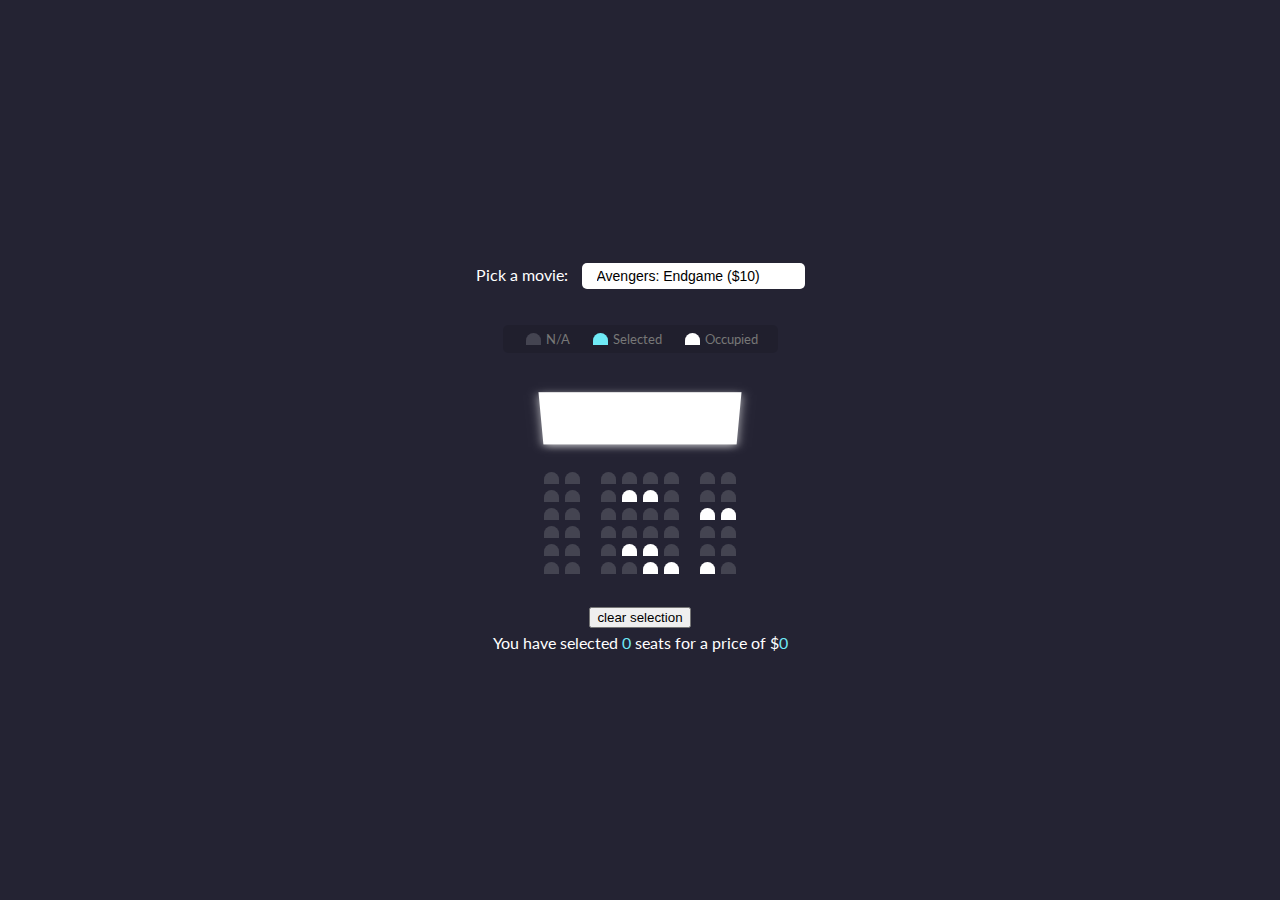
<file: index.html>
<!DOCTYPE html>
<html lang="en">
  <head>
    <meta charset="UTF-8" />
    <meta name="viewport" content="width=device-width, initial-scale=1.0" />
    <meta http-equiv="X-UA-Compatible" content="ie=edge" />
    <link rel="stylesheet" href="style.css" />
    <title>Movie Seat Booking</title>
  </head>
  <body>
    <div class="movie-container">
      <label>Pick a movie:</label>
      <select id="movie">
        <option value="10">Avengers: Endgame ($10)</option>
        <option value="12">Blue is the warmest color ($12)</option>
        <option value="8">The Big Lebowski ($8)</option>
        <option value="9">Interstellar ($9)</option>
      </select>
    </div>

    <ul class="showcase">
      <li>
        <div class="seat"></div>
        <small>N/A</small>
      </li>
      <li>
        <div class="seat selected"></div>
        <small>Selected</small>
      </li>
      <li>
        <div class="seat occupied"></div>
        <small>Occupied</small>
      </li>
    </ul>

    <div class="container">
      <div class="screen"></div>

      <div class="row">
        <div class="seat"></div>
        <div class="seat"></div>
        <div class="seat"></div>
        <div class="seat"></div>
        <div class="seat"></div>
        <div class="seat"></div>
        <div class="seat"></div>
        <div class="seat"></div>
      </div>
      <div class="row">
        <div class="seat"></div>
        <div class="seat"></div>
        <div class="seat"></div>
        <div class="seat occupied"></div>
        <div class="seat occupied"></div>
        <div class="seat"></div>
        <div class="seat"></div>
        <div class="seat"></div>
      </div>
      <div class="row">
        <div class="seat"></div>
        <div class="seat"></div>
        <div class="seat"></div>
        <div class="seat"></div>
        <div class="seat"></div>
        <div class="seat"></div>
        <div class="seat occupied"></div>
        <div class="seat occupied"></div>
      </div>
      <div class="row">
        <div class="seat"></div>
        <div class="seat"></div>
        <div class="seat"></div>
        <div class="seat"></div>
        <div class="seat"></div>
        <div class="seat"></div>
        <div class="seat"></div>
        <div class="seat"></div>
      </div>
      <div class="row">
        <div class="seat"></div>
        <div class="seat"></div>
        <div class="seat"></div>
        <div class="seat occupied"></div>
        <div class="seat occupied"></div>
        <div class="seat"></div>
        <div class="seat"></div>
        <div class="seat"></div>
      </div>
      <div class="row">
        <div class="seat"></div>
        <div class="seat"></div>
        <div class="seat"></div>
        <div class="seat"></div>
        <div class="seat occupied"></div>
        <div class="seat occupied"></div>
        <div class="seat occupied"></div>
        <div class="seat"></div>
      </div>
    </div>
    <button id="btn">clear selection</button>

    <p class="text">
      You have selected <span id="count">0</span> seats for a price of $<span
        id="total"
        >0</span
      >
    </p>

    <script src="script.js"></script>
  </body>
</html>
</file>
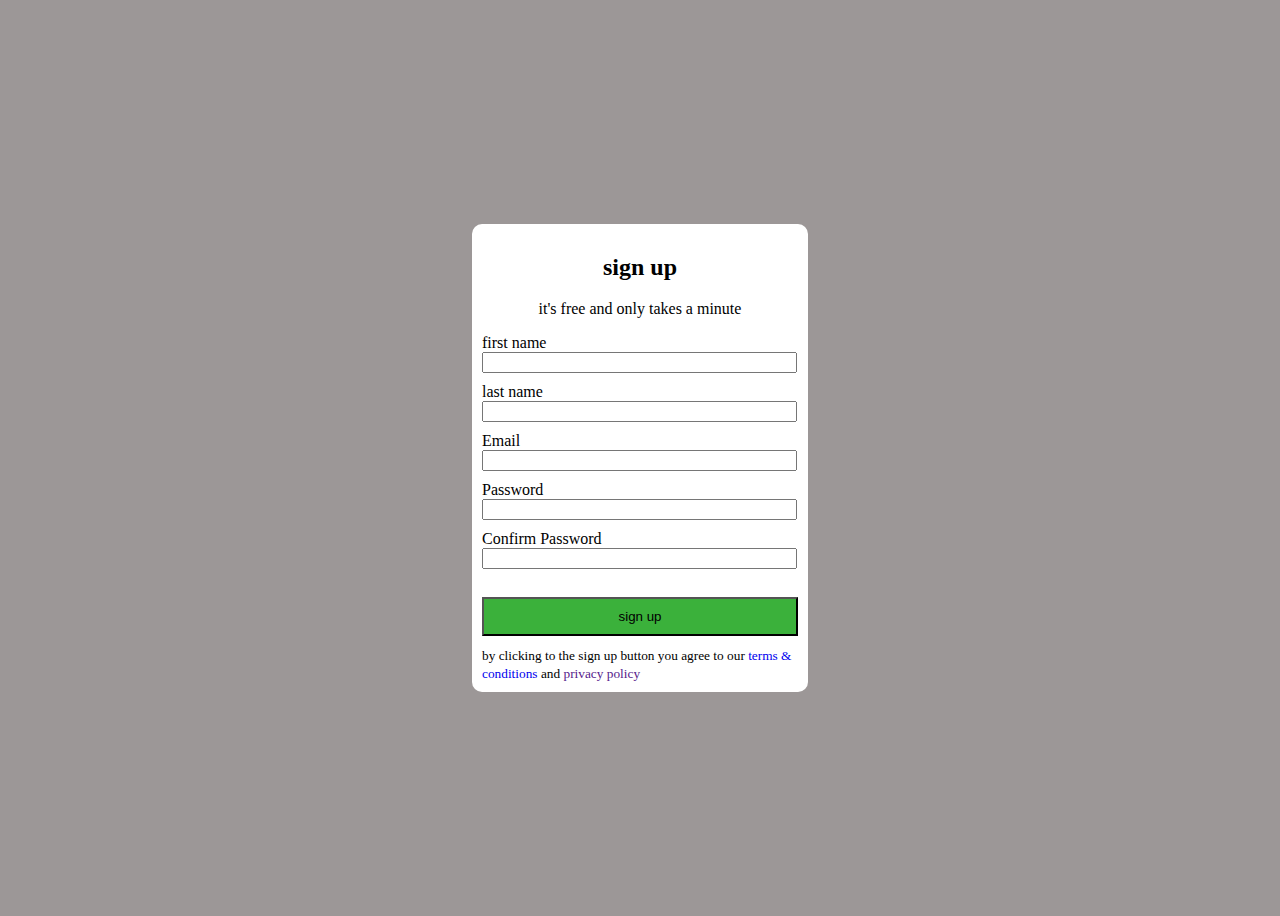
<file: background-train.html>
<!DOCTYPE html>
<html lang="en">
<head>
    <meta charset="UTF-8">
    <meta name="viewport" content="width=device-width, initial-scale=1.0">
    <title>Document</title>
</head>
<body>


    <style>
        

      body{
          background-color: rgb(156, 151, 151);
      }

      .container{
          display: flex;
          align-items: center;
          height: 100vh;
          justify-content: center;
          flex-direction: column;

          width:initial;
      }


      h2,p{
          text-align: center;
      }

      .each-form{
          margin-bottom: 10px;
          width: 100%;
      }
      input{
          width: 97%;
      }

      form div:last-child input{
          width: 100%;
        background-color: rgb(59, 177, 59);
        cursor: pointer;
        padding: 10px 0;
      }

      .form-wrap{
          background-color: white;
          padding: 10px;
          border-radius: 10px;
          width: 25%;
          height: auto;
      }

      a{
          text-decoration: none;
      }

    </style>
    
    <div class="container">
        <div class="form-wrap">
        <div class="each-form"><h2>sign up</h2>
        <p>it's free and only takes a minute</p></div>

        <form action="#">
            <div    class="each-form">
            <label for="fname"> first name</label><br>
            <input type="text" id="fname"></div>  
           
            <div   class="each-form">
            <label for="lname"> last name</label><br>
            <input type="text" id="lname"></div>  
           
            <div  class="each-form">
            <label for="email"> Email</label><br>
            <input type="email" id="email"></div>
           
            <div class="each-form">
            <label for="password"> Password</label><br>
            <input type="password" id="password"></div>
            
            <div class="each-form">
            <label for="repassword">Confirm Password</label><br>
            <input type="password" id="repassword"></div>
   
            <div class="each-form">
            <label for="submit"></label><br>
            <input type="button" id="submit" value="sign up"></div>

        </form>

        <small>by clicking to the sign up button you agree to our <a href="#">terms & conditions</a> and <a href="">privacy policy</a></small>
    </div>
    </div>

                      
</body>
</html>
</file>
<file: style.css>
@import url('https://fonts.googleapis.com/css?family=Lato&display=swap');

* {
  box-sizing: border-box;
}

body {
  background-color: #242333;
  color: #fff;
  display: flex;
  flex-direction: column;
  align-items: center;
  justify-content: center;
  height: 100vh;
  font-family: 'Lato', sans-serif;
  margin: 0;
}

.movie-container {
  margin: 20px 0;
}

.movie-container select {
  background-color: #fff;
  border: 0;
  border-radius: 5px;
  font-size: 14px;
  margin-left: 10px;
  padding: 5px 15px 5px 15px;
  -moz-appearance: none;
  -webkit-appearance: none;
  appearance: none;
}

.container {
  perspective: 1000px;
  margin-bottom: 30px;
}

.seat {
  background-color: #444451;
  height: 12px;
  width: 15px;
  margin: 3px;
  border-top-left-radius: 10px;
  border-top-right-radius: 10px;
}

.seat.selected {
  background-color: #6feaf6;
}

.seat.occupied {
  background-color: #fff;
}

.seat:nth-of-type(2) {
  margin-right: 18px;
}

.seat:nth-last-of-type(2) {
  margin-left: 18px;
}

.seat:not(.occupied):hover {
  cursor: pointer;
  transform: scale(1.2);
}

.showcase .seat:not(.occupied):hover {
  cursor: default;
  transform: scale(1);
}

.showcase {
  background: rgba(0, 0, 0, 0.1);
  padding: 5px 10px;
  border-radius: 5px;
  color: #777;
  list-style-type: none;
  display: flex;
  justify-content: space-between;
}

.showcase li {
  display: flex;
  align-items: center;
  justify-content: center;
  margin: 0 10px;
}

.showcase li small {
  margin-left: 2px;
}

.row {
  display: flex;
}

.screen {
  background-color: #fff;
  height: 70px;
  width: 100%;
  margin: 15px 0;
  transform: rotateX(-45deg);
  box-shadow: 0 3px 10px rgba(255, 255, 255, 0.7);
}

p.text {
  margin: 5px 0;
}

p.text span {
  color: #6feaf6;
}
</file>
